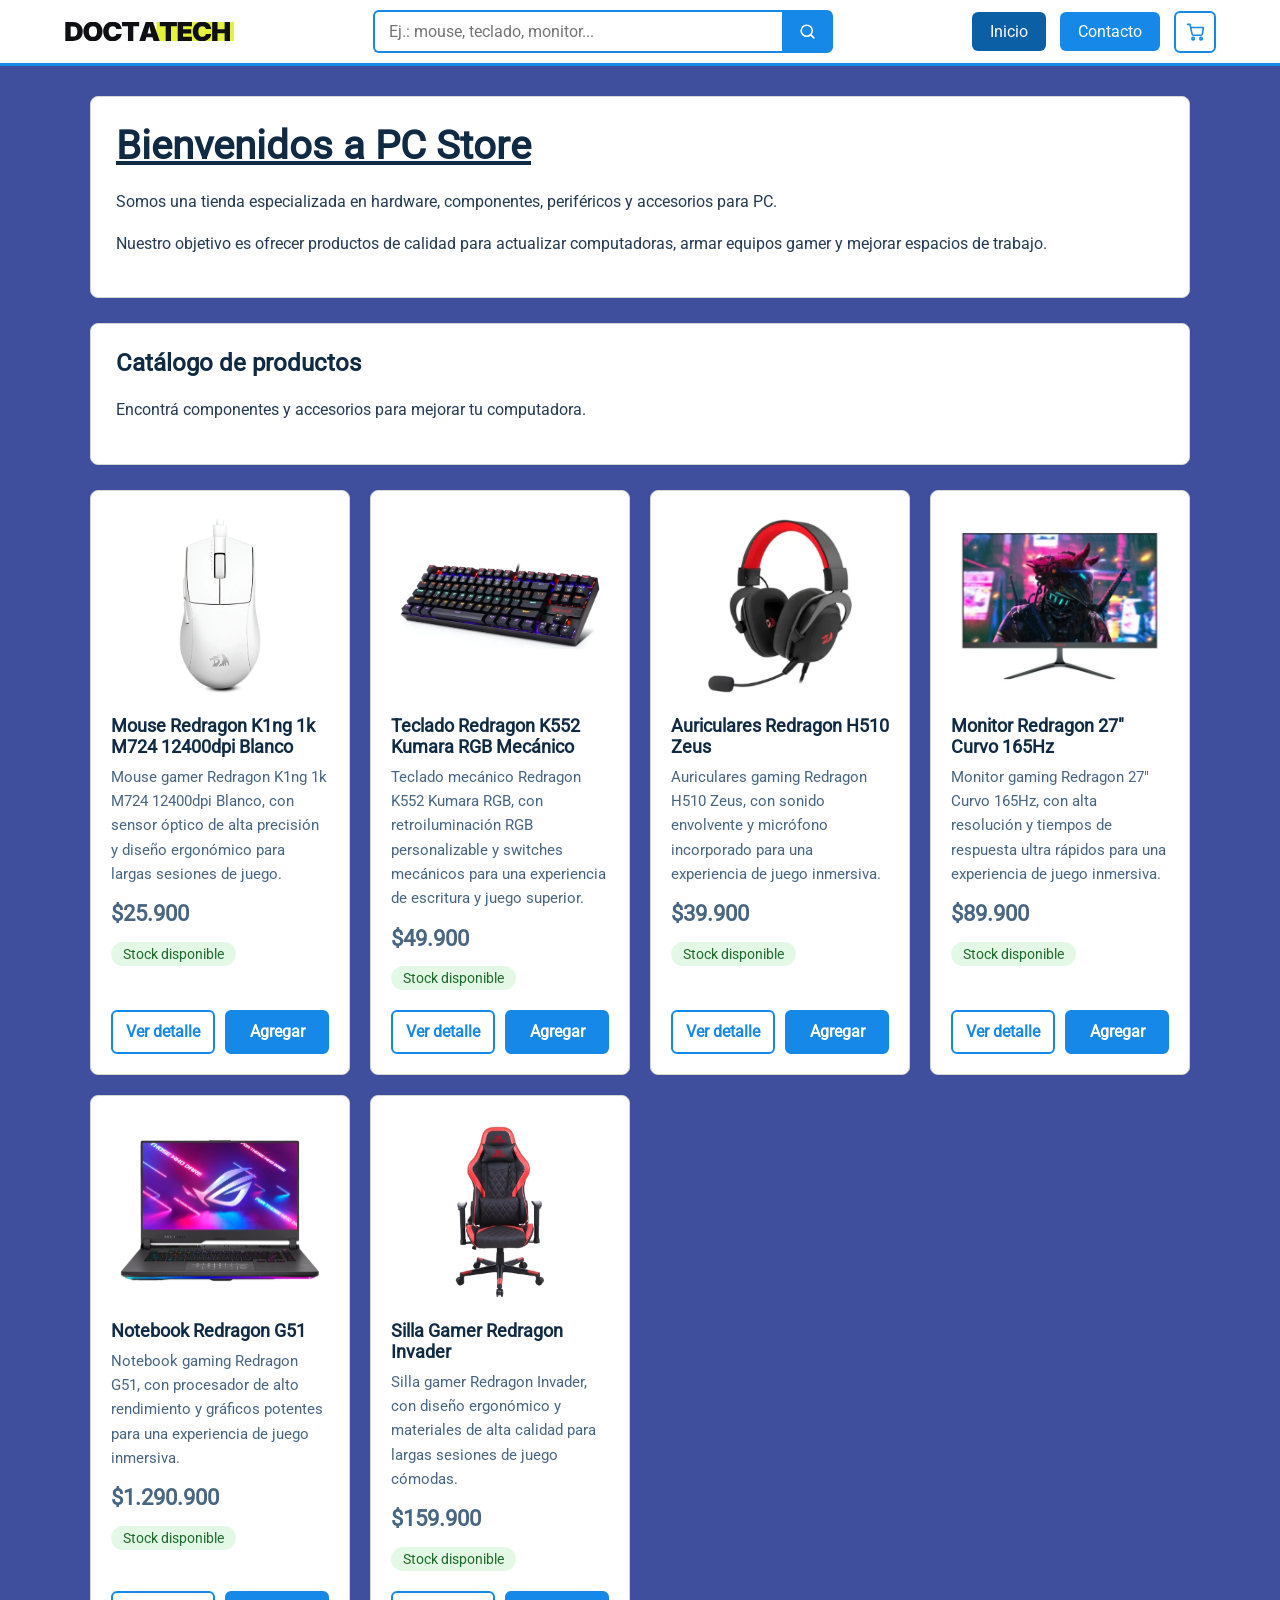
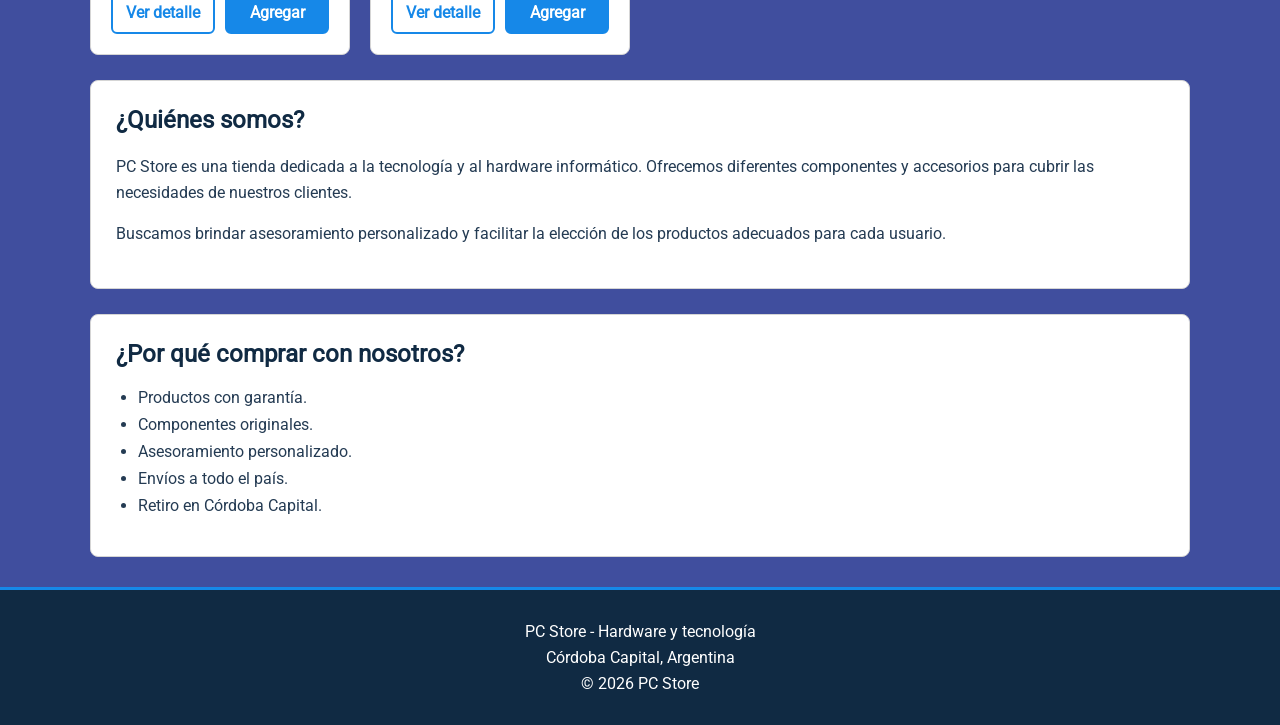
<file: src/index.html>
<!doctype html>
<html lang="es">
  <head>
    <meta charset="UTF-8" />
    <meta name="viewport" content="width=device-width, initial-scale=1.0" />
    <meta
      name="description"
      content="Tienda de hardware, componentes y accesorios para PC"
    />
    <title>DoctaTech - Inicio</title>
    <link
      rel="icon"
      href="./resources/imagenes/brand/favicon/favicon.svg"
      type="image/svg+xml"
    />
    <link
      rel="icon"
      href="./resources/imagenes/brand/favicon/favicon.ico"
      sizes="any"
    />
    <link
      rel="apple-touch-icon"
      href="./resources/imagenes/brand/favicon/apple-touch-icon.png"
    />
    <link rel="stylesheet" href="./resources/css/estilos.css" />
    <script type="module" src="./resources/js/index.js"></script>
  </head>

  <body>
    <header class="encabezado-principal">
      <a href="index.html">
        <img
          class="logo"
          src="./resources/imagenes/brand/logo/doctatech-logo-fondo-claro.svg"
          alt="Logo de DoctaTech"
        />
      </a>

      <form class="buscador" role="search" aria-label="Buscar productos">
        <input
          type="search"
          id="buscar-producto"
          name="buscar"
          placeholder="Ej.: mouse, teclado, monitor..."
          autocomplete="off"
          aria-label="Buscar producto"
        />
        <button class="buscador-boton" type="submit" aria-label="Buscar">
          <svg
            viewBox="0 0 24 24"
            width="19"
            height="19"
            fill="none"
            stroke="currentColor"
            stroke-width="2"
            stroke-linecap="round"
            aria-hidden="true"
          >
            <circle cx="11" cy="11" r="7" />
            <path d="m20 20-3.8-3.8" />
          </svg>
        </button>
      </form>

      <input type="checkbox" id="menu-toggle" class="menu-toggle" />
      <label for="menu-toggle" class="menu-boton" aria-label="Abrir menú">
        <span></span>
        <span></span>
        <span></span>
      </label>

      <nav class="navegacion-principal" aria-label="Navegación principal">
        <a href="index.html" aria-current="page">Inicio</a>
        <a href="contacto.html">Contacto</a>
        <button
          class="boton-carrito"
          type="button"
          data-abrir-carrito
          aria-controls="panel-carrito"
          aria-expanded="false"
          aria-label="Abrir carrito"
        >
          <svg
            class="icono-carrito"
            viewBox="0 0 24 24"
            fill="none"
            stroke="currentColor"
            stroke-width="2"
            stroke-linecap="round"
            stroke-linejoin="round"
            aria-hidden="true"
          >
            <circle cx="9" cy="21" r="1.6" />
            <circle cx="19" cy="21" r="1.6" />
            <path
              d="M2 3h3l2.7 12.3a1.8 1.8 0 0 0 1.8 1.4h9.3a1.8 1.8 0 0 0 1.8-1.4L22 7H6"
            />
          </svg>
          <span class="contador-carrito" id="contador-carrito" hidden>0</span>
        </button>
      </nav>
    </header>

    <main class="contenido-principal">
      <section class="seccion">
        <h1>Bienvenidos a PC Store</h1>
        <p>
          Somos una tienda especializada en hardware, componentes, periféricos y
          accesorios para PC.
        </p>
        <p>
          Nuestro objetivo es ofrecer productos de calidad para actualizar
          computadoras, armar equipos gamer y mejorar espacios de trabajo.
        </p>
      </section>

      <section class="seccion" id="catalogo" aria-labelledby="titulo-catalogo">
        <h2 id="titulo-catalogo">Catálogo de productos</h2>
        <p>Encontrá componentes y accesorios para mejorar tu computadora.</p>
      </section>

      <section
        class="productos"
        id="contenedor-productos"
        aria-label="Lista de productos"
      ></section>

      <section class="seccion">
        <h2>¿Quiénes somos?</h2>
        <p>
          PC Store es una tienda dedicada a la tecnología y al hardware
          informático. Ofrecemos diferentes componentes y accesorios para cubrir
          las necesidades de nuestros clientes.
        </p>
        <p>
          Buscamos brindar asesoramiento personalizado y facilitar la elección
          de los productos adecuados para cada usuario.
        </p>
      </section>

      <section class="seccion">
        <h2>¿Por qué comprar con nosotros?</h2>
        <ul>
          <li>Productos con garantía.</li>
          <li>Componentes originales.</li>
          <li>Asesoramiento personalizado.</li>
          <li>Envíos a todo el país.</li>
          <li>Retiro en Córdoba Capital.</li>
        </ul>
      </section>
    </main>

    <footer class="pie-principal">
      <p>PC Store - Hardware y tecnología</p>
      <address>Córdoba Capital, Argentina</address>
      <p>© 2026 PC Store</p>
    </footer>

    <div class="fondo-carrito" id="fondo-carrito"></div>

    <aside
      class="panel-carrito"
      id="panel-carrito"
      role="dialog"
      aria-label="Carrito de compras"
    >
      <div class="panel-carrito-cabecera">
        <h2>Tu carrito</h2>
        <button
          class="panel-carrito-cerrar"
          type="button"
          data-cerrar-carrito
          aria-label="Cerrar carrito"
        >
          &#10005;
        </button>
      </div>

      <p class="carrito-vacio" hidden>Tu carrito está vacío.</p>

      <div class="contenedor-tabla-carrito">
        <table class="tabla-carrito">
          <thead>
            <tr>
              <th scope="col">Producto</th>
              <th scope="col">Cant.</th>
              <th scope="col">Precio</th>
              <th scope="col">Subtotal</th>
            </tr>
          </thead>
          <tbody id="tabla-carrito-cuerpo"></tbody>
          <tfoot>
            <tr>
              <th colspan="3" scope="row">Total</th>
              <td><strong id="total-carrito">$0</strong></td>
            </tr>
          </tfoot>
        </table>
      </div>

      <div class="resumen-carrito">
        <p class="texto-total">Total de la compra</p>
        <p class="importe-total">$0</p>
      </div>

      <div class="acciones-carrito">
        <a
          class="boton boton-secundario"
          href="index.html#catalogo"
          data-cerrar-carrito
          >Seguir comprando</a
        >
        <button class="boton accion-finalizar" type="button">
          Finalizar compra
        </button>
      </div>
    </aside>
  </body>
</html>
</file>
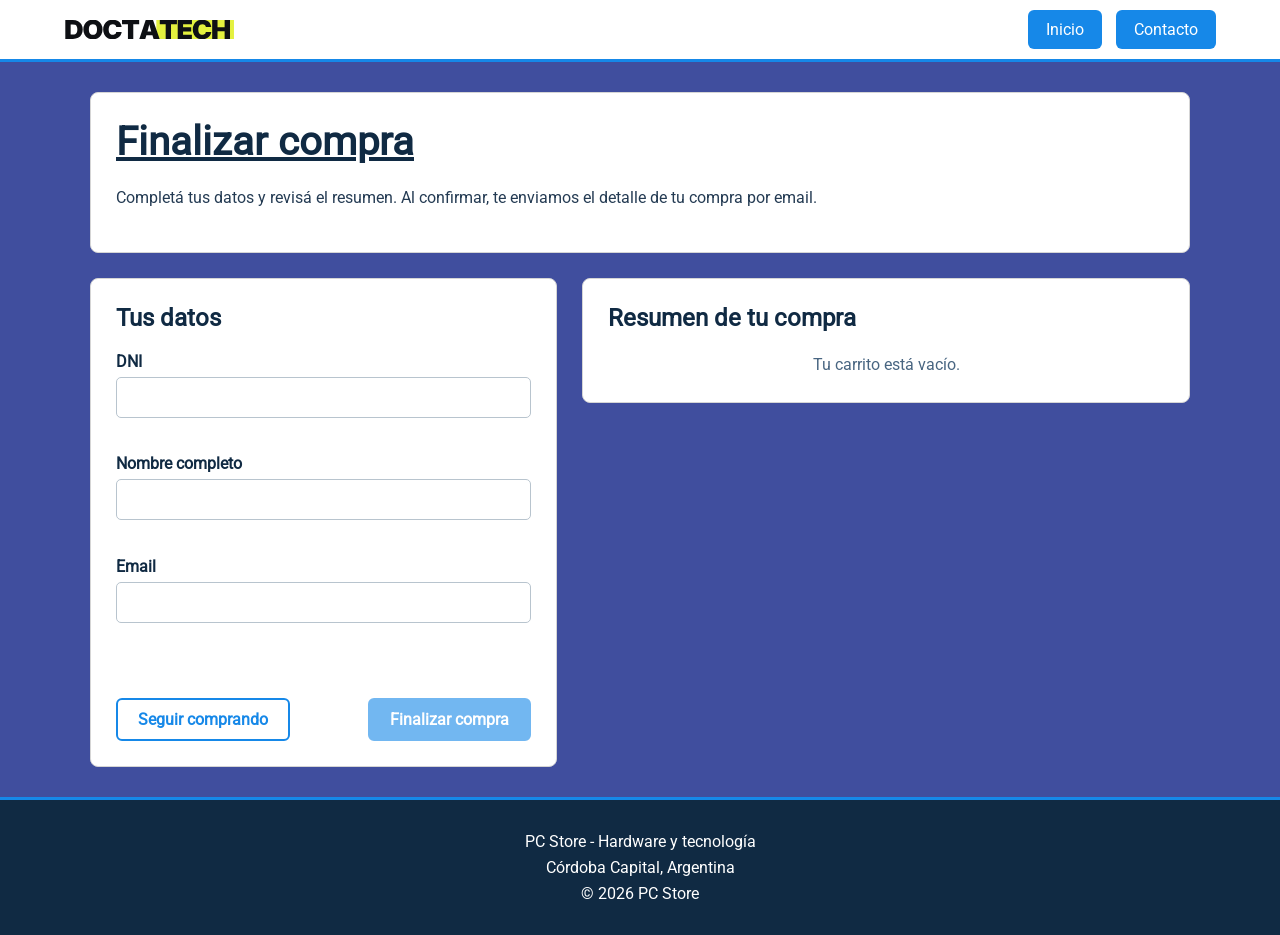
<file: src/checkout.html>
<!doctype html>
<html lang="es">
  <head>
    <meta charset="UTF-8" />
    <meta name="viewport" content="width=device-width, initial-scale=1.0" />
    <meta name="description" content="Finalizá tu compra en DoctaTech" />
    <title>DoctaTech - Finalizar compra</title>
    <link
      rel="icon"
      href="./resources/imagenes/brand/favicon/favicon.svg"
      type="image/svg+xml"
    />
    <link
      rel="icon"
      href="./resources/imagenes/brand/favicon/favicon.ico"
      sizes="any"
    />
    <link
      rel="apple-touch-icon"
      href="./resources/imagenes/brand/favicon/apple-touch-icon.png"
    />
    <link rel="stylesheet" href="./resources/css/estilos.css" />
    <script type="module" src="./resources/js/checkout.js"></script>
  </head>

  <body>
    <header class="encabezado-principal">
      <a href="index.html">
        <img
          class="logo"
          src="./resources/imagenes/brand/logo/doctatech-logo-fondo-claro.svg"
          alt="Logo de DoctaTech"
        />
      </a>

      <input type="checkbox" id="menu-toggle" class="menu-toggle" />
      <label for="menu-toggle" class="menu-boton" aria-label="Abrir menú">
        <span></span>
        <span></span>
        <span></span>
      </label>

      <nav class="navegacion-principal" aria-label="Navegación principal">
        <a href="index.html">Inicio</a>
        <a href="contacto.html">Contacto</a>
      </nav>
    </header>

    <main class="contenido-principal">
      <section class="seccion" aria-labelledby="titulo-checkout">
        <h1 id="titulo-checkout">Finalizar compra</h1>
        <p>
          Completá tus datos y revisá el resumen. Al confirmar, te enviamos el
          detalle de tu compra por email.
        </p>
      </section>

      <div class="checkout">
        <section class="seccion" id="seccion-datos" aria-labelledby="titulo-datos">
          <h2 id="titulo-datos">Tus datos</h2>

          <form id="formulario-checkout" novalidate>
            <div class="campo">
              <label for="dni">DNI</label>
              <input
                type="text"
                id="dni"
                name="dni"
                inputmode="numeric"
                autocomplete="off"
                required
                aria-describedby="error-dni"
              />
              <span class="error-campo" id="error-dni" role="alert"></span>
            </div>

            <div class="campo">
              <label for="nombre">Nombre completo</label>
              <input
                type="text"
                id="nombre"
                name="nombre"
                autocomplete="name"
                required
                aria-describedby="error-nombre"
              />
              <span class="error-campo" id="error-nombre" role="alert"></span>
            </div>

            <div class="campo">
              <label for="email">Email</label>
              <input
                type="email"
                id="email"
                name="email"
                autocomplete="email"
                required
                aria-describedby="error-email"
              />
              <span class="error-campo" id="error-email" role="alert"></span>
            </div>

            <p class="estado-checkout" id="estado-checkout" role="status" aria-live="polite"></p>

            <div class="acciones-checkout">
              <a class="boton boton-secundario" href="index.html#catalogo">Seguir comprando</a>
              <button class="boton" type="submit" id="boton-confirmar">
                Finalizar compra
              </button>
            </div>
          </form>
        </section>

        <section class="seccion" id="seccion-resumen" aria-labelledby="titulo-resumen">
          <h2 id="titulo-resumen">Resumen de tu compra</h2>

          <p class="carrito-vacio" id="checkout-vacio" hidden>Tu carrito está vacío.</p>

          <div class="contenedor-tabla-carrito" id="checkout-tabla">
            <table class="tabla-carrito">
              <thead>
                <tr>
                  <th scope="col">Producto</th>
                  <th scope="col">Cant.</th>
                  <th scope="col">Precio</th>
                  <th scope="col">Subtotal</th>
                </tr>
              </thead>
              <tbody id="checkout-cuerpo"></tbody>
              <tfoot>
                <tr>
                  <th colspan="3" scope="row">Total</th>
                  <td><strong id="checkout-total">$0</strong></td>
                </tr>
              </tfoot>
            </table>
          </div>
        </section>
      </div>

      <section
        class="seccion"
        id="confirmacion"
        tabindex="-1"
        aria-labelledby="titulo-confirmacion"
        hidden
      >
        <h2 id="titulo-confirmacion">¡Gracias por tu compra!</h2>
        <p>
          Registramos tu pedido <strong id="confirmacion-numero"></strong>. Te
          enviamos el resumen a <strong id="confirmacion-email"></strong>.
        </p>
        <a class="boton" href="index.html">Volver al inicio</a>
      </section>
    </main>

    <footer class="pie-principal">
      <p>PC Store - Hardware y tecnología</p>
      <address>Córdoba Capital, Argentina</address>
      <p>© 2026 PC Store</p>
    </footer>
  </body>
</html>
</file>
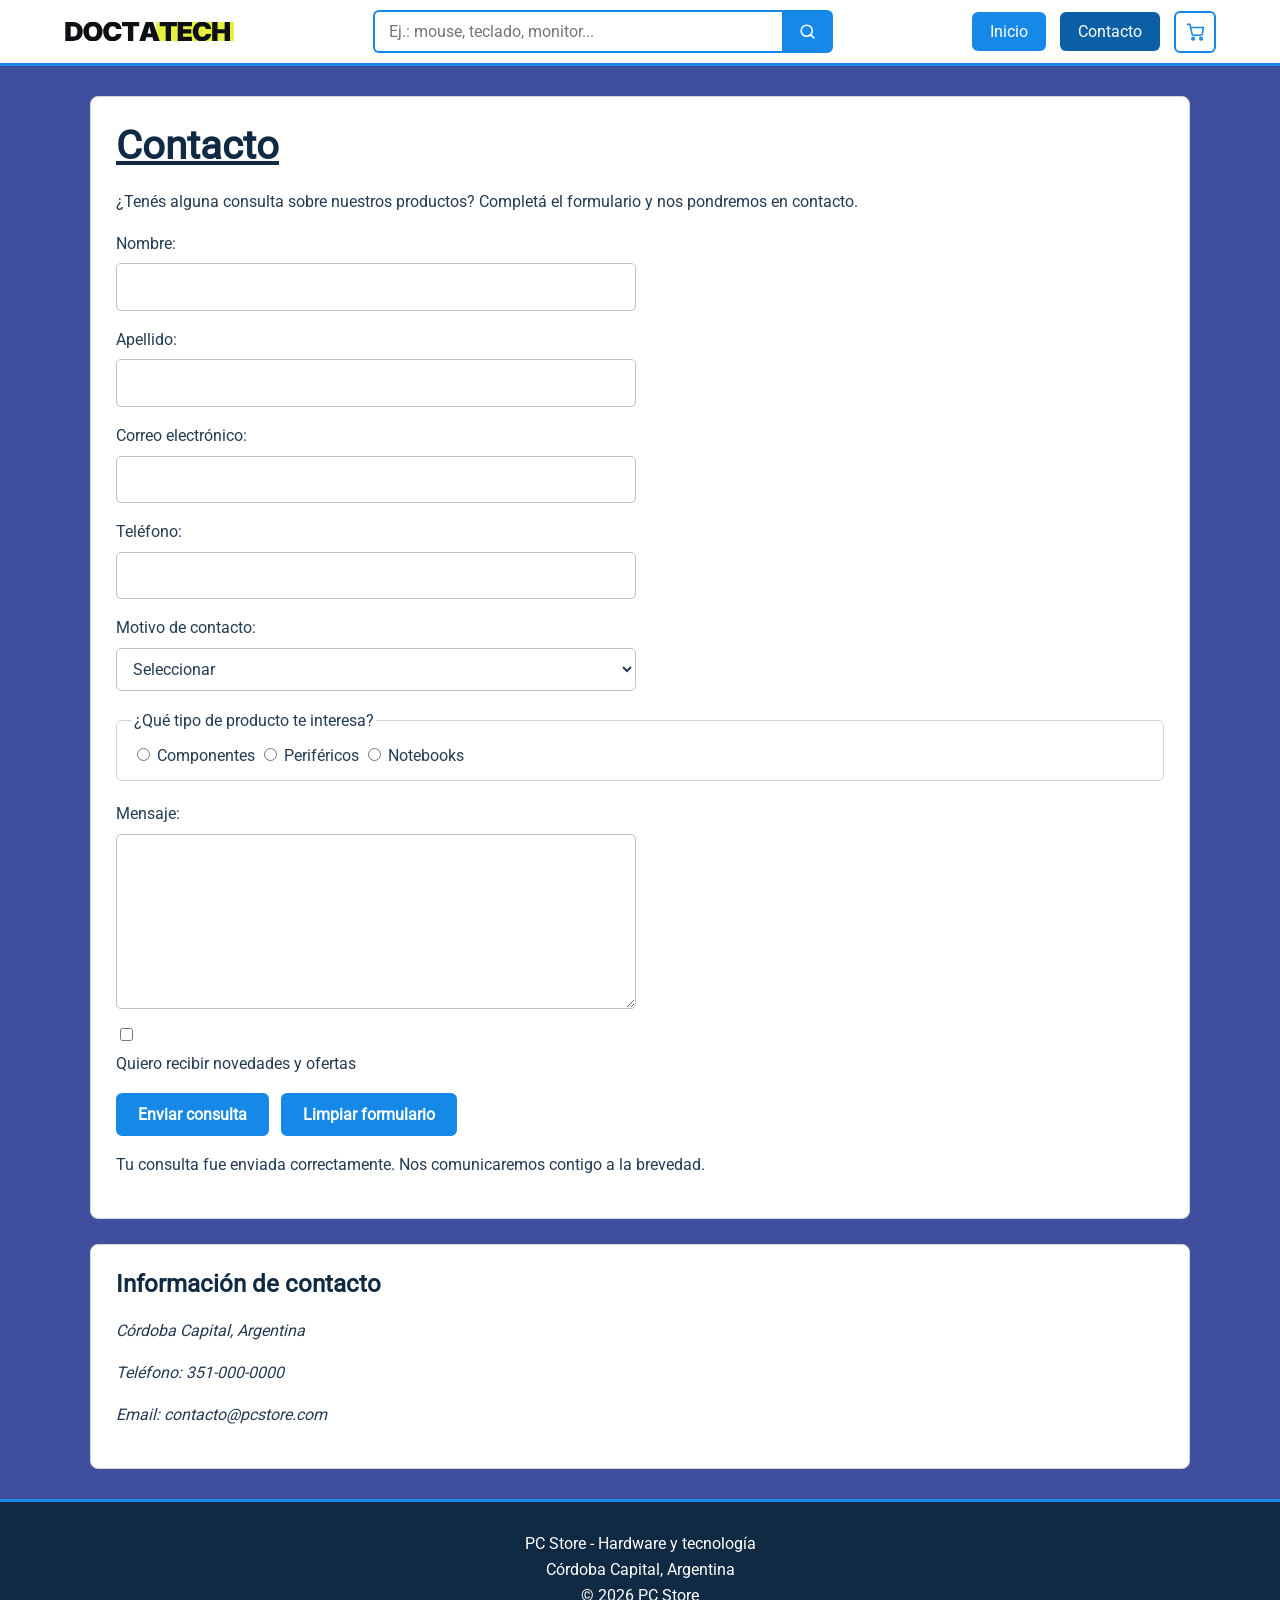
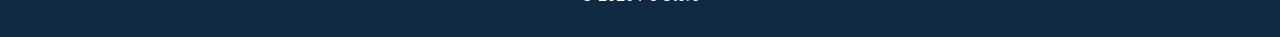
<file: src/contacto.html>
<!doctype html>
<html lang="es">
  <head>
    <meta charset="UTF-8" />
    <meta name="viewport" content="width=device-width, initial-scale=1.0" />
    <title>DoctaTech - Contacto</title>
    <link
      rel="icon"
      href="./resources/imagenes/brand/favicon/favicon.svg"
      type="image/svg+xml"
    />
    <link
      rel="icon"
      href="./resources/imagenes/brand/favicon/favicon.ico"
      sizes="any"
    />
    <link
      rel="apple-touch-icon"
      href="./resources/imagenes/brand/favicon/apple-touch-icon.png"
    />
    <link rel="stylesheet" href="./resources/css/estilos.css" />
    <script type="module" src="./resources/js/index.js"></script>
  </head>
  <body>
    <header class="encabezado-principal">
      <a href="index.html">
        <img
          class="logo"
          src="./resources/imagenes/brand/logo/doctatech-logo-fondo-claro.svg"
          alt="Logo de DoctaTech"
        />
      </a>

      <form class="buscador" role="search" aria-label="Buscar productos">
        <input
          type="search"
          id="buscar-producto"
          name="buscar"
          placeholder="Ej.: mouse, teclado, monitor..."
          autocomplete="off"
          aria-label="Buscar producto"
        />
        <button class="buscador-boton" type="submit" aria-label="Buscar">
          <svg
            viewBox="0 0 24 24"
            width="19"
            height="19"
            fill="none"
            stroke="currentColor"
            stroke-width="2"
            stroke-linecap="round"
            aria-hidden="true"
          >
            <circle cx="11" cy="11" r="7" />
            <path d="m20 20-3.8-3.8" />
          </svg>
        </button>
      </form>

      <input type="checkbox" id="menu-toggle" class="menu-toggle" />
      <label for="menu-toggle" class="menu-boton" aria-label="Abrir menú">
        <span></span>
        <span></span>
        <span></span>
      </label>

      <nav class="navegacion-principal" aria-label="Navegación principal">
        <a href="index.html">Inicio</a>
        <a href="contacto.html" aria-current="page">Contacto</a>
        <button
          class="boton-carrito"
          type="button"
          data-abrir-carrito
          aria-controls="panel-carrito"
          aria-expanded="false"
          aria-label="Abrir carrito"
        >
          <svg
            class="icono-carrito"
            viewBox="0 0 24 24"
            fill="none"
            stroke="currentColor"
            stroke-width="2"
            stroke-linecap="round"
            stroke-linejoin="round"
            aria-hidden="true"
          >
            <circle cx="9" cy="21" r="1.6" />
            <circle cx="19" cy="21" r="1.6" />
            <path
              d="M2 3h3l2.7 12.3a1.8 1.8 0 0 0 1.8 1.4h9.3a1.8 1.8 0 0 0 1.8-1.4L22 7H6"
            />
          </svg>
          <span class="contador-carrito" id="contador-carrito" hidden>0</span>
        </button>
      </nav>
    </header>

    <main class="contenido-principal">
      <section class="seccion seccion-contacto">
        <h1>Contacto</h1>
        <p>
          ¿Tenés alguna consulta sobre nuestros productos? Completá el
          formulario y nos pondremos en contacto.
        </p>

        <form id="formulario-contacto" action="#" method="post">
          <p>
            <label for="nombre">Nombre:</label>
            <input type="text" id="nombre" name="nombre" required />
          </p>

          <p>
            <label for="apellido">Apellido:</label>
            <input type="text" id="apellido" name="apellido" required />
          </p>

          <p>
            <label for="email">Correo electrónico:</label>
            <input type="email" id="email" name="email" required />
          </p>

          <p>
            <label for="telefono">Teléfono:</label>
            <input type="tel" id="telefono" name="telefono" />
          </p>

          <p>
            <label for="motivo">Motivo de contacto:</label>
            <select id="motivo" name="motivo">
              <option value="">Seleccionar</option>
              <option value="producto">Consulta sobre un producto</option>
              <option value="compra">Consulta sobre una compra</option>
              <option value="garantia">Garantía</option>
              <option value="otro">Otro</option>
            </select>
          </p>

          <fieldset>
            <legend>¿Qué tipo de producto te interesa?</legend>

            <input
              type="radio"
              id="componentes"
              name="tipoProducto"
              value="componentes"
            />
            <label for="componentes">Componentes</label>

            <input
              type="radio"
              id="perifericos"
              name="tipoProducto"
              value="perifericos"
            />
            <label for="perifericos">Periféricos</label>

            <input
              type="radio"
              id="notebooks"
              name="tipoProducto"
              value="notebooks"
            />
            <label for="notebooks">Notebooks</label>
          </fieldset>

          <p>
            <label for="mensaje">Mensaje:</label>
            <textarea id="mensaje" name="mensaje" rows="6" required></textarea>
          </p>

          <p>
            <input type="checkbox" id="novedades" name="novedades" />
            <label for="novedades">Quiero recibir novedades y ofertas</label>
          </p>

          <button type="submit">Enviar consulta</button>
          <button type="reset">Limpiar formulario</button>
          <p id="mensaje-confirmacion" hidden role="status">
            Tu consulta fue enviada correctamente. Nos comunicaremos contigo a
            la brevedad.
          </p>
        </form>
      </section>

      <section class="seccion">
        <h2>Información de contacto</h2>
        <address>
          <p>Córdoba Capital, Argentina</p>
          <p>Teléfono: 351-000-0000</p>
          <p>Email: contacto@pcstore.com</p>
        </address>
      </section>
    </main>

    <footer class="pie-principal">
      <p>PC Store - Hardware y tecnología</p>
      <address>Córdoba Capital, Argentina</address>
      <p>© 2026 PC Store</p>
    </footer>

    <div class="fondo-carrito" id="fondo-carrito"></div>

    <aside
      class="panel-carrito"
      id="panel-carrito"
      role="dialog"
      aria-label="Carrito de compras"
    >
      <div class="panel-carrito-cabecera">
        <h2>Tu carrito</h2>
        <button
          class="panel-carrito-cerrar"
          type="button"
          data-cerrar-carrito
          aria-label="Cerrar carrito"
        >
          &#10005;
        </button>
      </div>

      <p class="carrito-vacio" hidden>Tu carrito está vacío.</p>

      <div class="contenedor-tabla-carrito">
        <table class="tabla-carrito">
          <thead>
            <tr>
              <th scope="col">Producto</th>
              <th scope="col">Cant.</th>
              <th scope="col">Precio</th>
              <th scope="col">Subtotal</th>
            </tr>
          </thead>
          <tbody id="tabla-carrito-cuerpo"></tbody>
          <tfoot>
            <tr>
              <th colspan="3" scope="row">Total</th>
              <td><strong id="total-carrito">$0</strong></td>
            </tr>
          </tfoot>
        </table>
      </div>

      <div class="resumen-carrito">
        <p class="texto-total">Total de la compra</p>
        <p class="importe-total">$0</p>
      </div>

      <div class="acciones-carrito">
        <a
          class="boton boton-secundario"
          href="index.html#catalogo"
          data-cerrar-carrito
          >Seguir comprando</a
        >
        <button class="boton accion-finalizar" type="button">
          Finalizar compra
        </button>
      </div>
    </aside>
  </body>
</html>
</file>
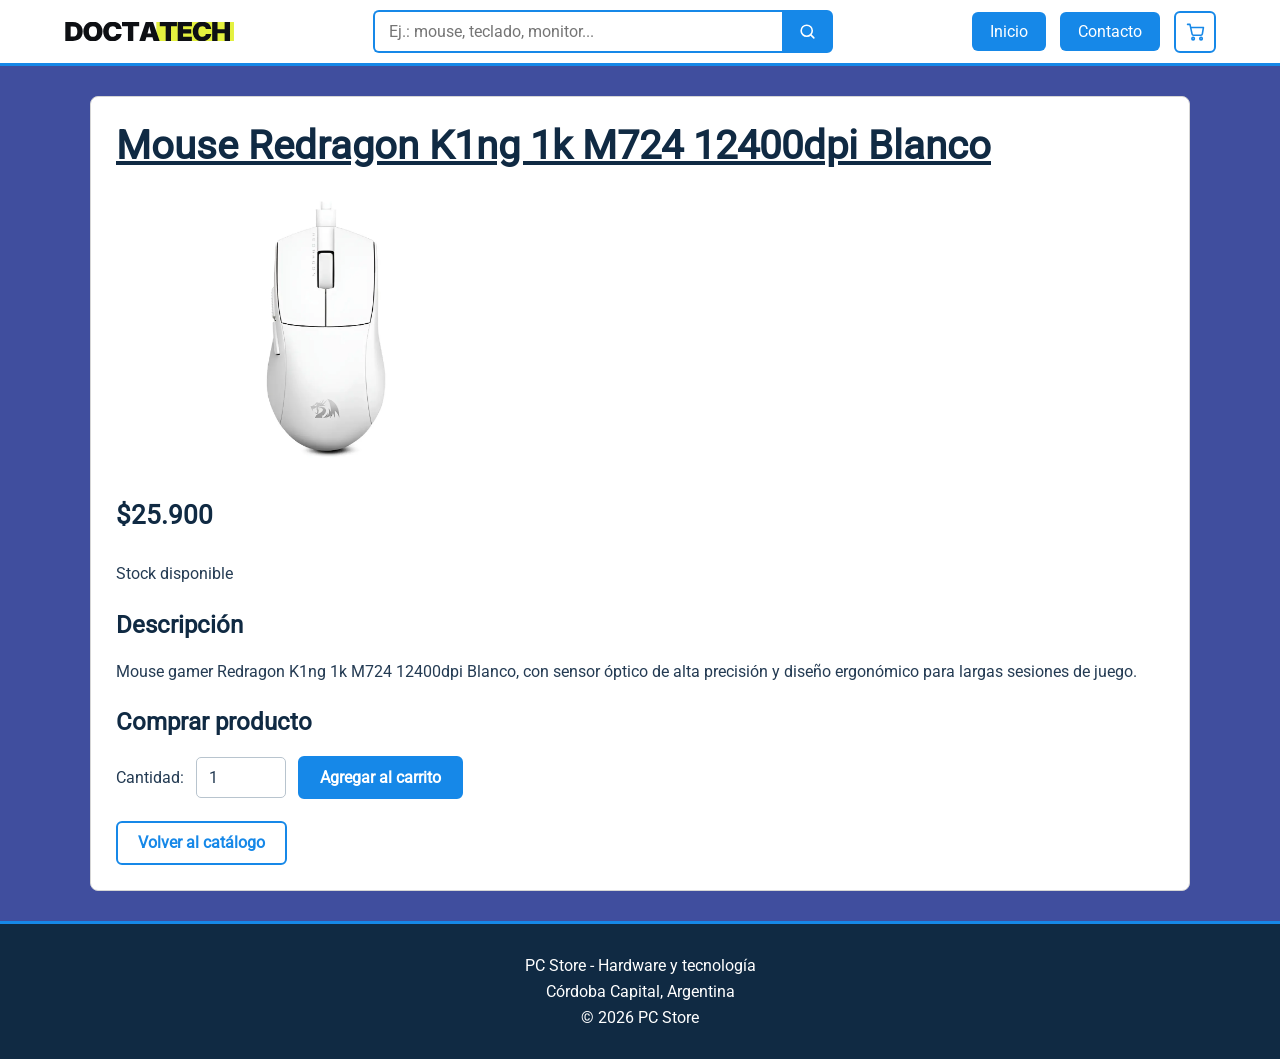
<file: src/producto.html>
<!doctype html>
<html lang="es">
  <head>
    <meta charset="UTF-8" />

    <meta name="viewport" content="width=device-width, initial-scale=1.0" />

    <title>DoctaTech - Detalle de producto</title>

    <link rel="icon" href="./resources/imagenes/brand/favicon/favicon.svg" type="image/svg+xml" />
    <link rel="icon" href="./resources/imagenes/brand/favicon/favicon.ico" sizes="any" />
    <link rel="apple-touch-icon" href="./resources/imagenes/brand/favicon/apple-touch-icon.png" />
    <link rel="stylesheet" href="./resources/css/estilos.css" />
    <script type="module" src="./resources/js/index.js"></script>
  </head>

  <body>

    <header class="encabezado-principal">
      <a href="index.html">
        <img class="logo" src="./resources/imagenes/brand/logo/doctatech-logo-fondo-claro.svg" alt="Logo de DoctaTech" />
      </a>

      <form class="buscador" role="search" aria-label="Buscar productos">
        <input type="search" id="buscar-producto" name="buscar" placeholder="Ej.: mouse, teclado, monitor..." autocomplete="off" aria-label="Buscar producto" />
        <button class="buscador-boton" type="submit" aria-label="Buscar">
          <svg viewBox="0 0 24 24" width="19" height="19" fill="none" stroke="currentColor" stroke-width="2" stroke-linecap="round" aria-hidden="true">
            <circle cx="11" cy="11" r="7" />
            <path d="m20 20-3.8-3.8" />
          </svg>
        </button>
      </form>

      <input type="checkbox" id="menu-toggle" class="menu-toggle" />
      <label for="menu-toggle" class="menu-boton" aria-label="Abrir menú">
        <span></span>
        <span></span>
        <span></span>
      </label>

      <nav class="navegacion-principal" aria-label="Navegación principal">
        <a href="index.html">Inicio</a>
        <a href="contacto.html">Contacto</a>
        <button class="boton-carrito" type="button" data-abrir-carrito aria-controls="panel-carrito" aria-expanded="false" aria-label="Abrir carrito">
          <svg class="icono-carrito" viewBox="0 0 24 24" fill="none" stroke="currentColor" stroke-width="2" stroke-linecap="round" stroke-linejoin="round" aria-hidden="true">
            <circle cx="9" cy="21" r="1.6" />
            <circle cx="19" cy="21" r="1.6" />
            <path d="M2 3h3l2.7 12.3a1.8 1.8 0 0 0 1.8 1.4h9.3a1.8 1.8 0 0 0 1.8-1.4L22 7H6" />
          </svg>
          <span class="contador-carrito" id="contador-carrito" hidden>0</span>
        </button>
      </nav>
    </header>

    <main class="contenido-principal">
      <article class="detalle-producto">
        <h1 id="nombre-producto">Producto</h1>

        <img
          id="imagen-producto"
          src=""
          alt=""
        />

        <p class="precio" id="precio-producto"></p>

        <p>Stock disponible</p>

        <section>
          <h2>Descripción</h2>

          <p id="descripcion-producto"></p>
        </section>

        <section>
          <h2>Comprar producto</h2>

          <form action="#" method="get">
            <label for="cantidad"> Cantidad: </label>

            <input
              type="number"
              id="cantidad"
              name="cantidad"
              min="1"
              max="10"
              value="1"
            />

            <button class="boton" type="submit">Agregar al carrito</button>
          </form>
        </section>

        <div class="acciones-producto">
          <a class="boton boton-secundario" href="index.html#catalogo"> Volver al catálogo </a>
        </div>
      </article>
    </main>

    <footer class="pie-principal">
      <p>PC Store - Hardware y tecnología</p>

      <address>Córdoba Capital, Argentina</address>

      <p>© 2026 PC Store</p>
    </footer>

    <div class="fondo-carrito" id="fondo-carrito"></div>

    <aside class="panel-carrito" id="panel-carrito" role="dialog" aria-label="Carrito de compras">
      <div class="panel-carrito-cabecera">
        <h2>Tu carrito</h2>
        <button class="panel-carrito-cerrar" type="button" data-cerrar-carrito aria-label="Cerrar carrito">&#10005;</button>
      </div>

      <p class="carrito-vacio" hidden>Tu carrito está vacío.</p>

      <div class="contenedor-tabla-carrito">
        <table class="tabla-carrito">
          <thead>
            <tr>
              <th scope="col">Producto</th>
              <th scope="col">Cant.</th>
              <th scope="col">Precio</th>
              <th scope="col">Subtotal</th>
            </tr>
          </thead>
          <tbody id="tabla-carrito-cuerpo"></tbody>
          <tfoot>
            <tr>
              <th colspan="3" scope="row">Total</th>
              <td><strong id="total-carrito">$0</strong></td>
            </tr>
          </tfoot>
        </table>
      </div>

      <div class="resumen-carrito">
        <p class="texto-total">Total de la compra</p>
        <p class="importe-total">$0</p>
      </div>

      <div class="acciones-carrito">
        <a class="boton boton-secundario" href="index.html#catalogo" data-cerrar-carrito>Seguir comprando</a>
        <button class="boton accion-finalizar" type="button">Finalizar compra</button>
      </div>
    </aside>
  </body>
</html>
</file>
<file: src/resources/css/estilos.css>
@font-face {
  font-family: "Roboto";
  src: url("../fuentes/Roboto-Regular.ttf") format("truetype");
  font-weight: 400;
  font-display: swap;
}

:root {
  --azul: #1688e8;
  --azul-oscuro: #0b5fa5;
  --azul-claro: #e6f4fd;
  --fondo: #404e9e;
  --texto: #243b53;
  --texto-suave: #486581;
  --titulo: #102a43;
  --superficie: #edf4fa;
  --borde: #d5d5d5;
  --borde-tabla: #d8e0e8;
  --peligro: #e5484d;
  --radio: 8px;
  --espacio: 25px;
  --transicion: 0.2s ease;
}

* { box-sizing: border-box; }
[hidden] { display: none }

html {
  font-size: 16px;
  font-family: "Roboto", Arial, sans-serif;
  scroll-behavior: smooth;
  scroll-padding-top: 90px;
}

body {
  display: flex;
  flex-direction: column;
  min-height: 100vh;
  margin: 0;
  background-color: var(--fondo);
  color: var(--texto);
}

body.carrito-abierto { overflow: hidden; }

.encabezado-principal {
  position: sticky;
  top: 0;
  z-index: 20;
  display: flex;
  align-items: center;
  justify-content: space-between;
  flex-wrap: wrap;
  gap: 24px;
  padding: 10px 5%;
  background-color: #fff;
  border-bottom: 3px solid var(--azul);
}

.logo { display: block; width: 170px; height: auto; }

.buscador { display: flex; flex: 1; max-width: 460px; min-width: 180px; }

.buscador input {
  width: 100%;
  min-width: 0;
  padding: 10px 14px;
  border: 2px solid var(--azul);
  border-right: 0;
  border-radius: 6px 0 0 6px;
  background-color: #fff;
  color: var(--texto);
  font: inherit;
}

.buscador input:focus { outline: 2px solid var(--azul-oscuro); outline-offset: 1px; }

.buscador-boton {
  display: inline-flex;
  align-items: center;
  justify-content: center;
  padding: 0 14px;
  border: 2px solid var(--azul);
  border-radius: 0 6px 6px 0;
  background-color: var(--azul);
  color: #fff;
  cursor: pointer;
  transition: background-color var(--transicion), border-color var(--transicion);
}

.buscador-boton:hover { background-color: var(--azul-oscuro); border-color: var(--azul-oscuro); }

.navegacion-principal { display: flex; align-items: center; gap: 14px; }

.navegacion-principal a {
  display: inline-flex;
  align-items: center;
  justify-content: center;
  gap: 8px;
  padding: 10px 18px;
  border-radius: 6px;
  background-color: var(--azul);
  color: #fff;
  font: inherit;
  text-decoration: none;
  transition: background-color var(--transicion);
}

.navegacion-principal a:hover,
.navegacion-principal a[aria-current="page"] { background-color: var(--azul-oscuro); }

/* Botón de carrito */
.boton-carrito {
  position: relative;
  display: inline-flex;
  align-items: center;
  justify-content: center;
  width: 42px;
  height: 42px;
  padding: 0;
  border: 2px solid var(--azul);
  border-radius: 6px;
  background-color: #fff;
  color: var(--azul);
  cursor: pointer;
  transition: background-color var(--transicion), color var(--transicion), border-color var(--transicion);
}

.boton-carrito:hover { background-color: var(--azul-claro); color: var(--azul-oscuro); border-color: var(--azul-oscuro); }

.contador-carrito {
  position: absolute;
  top: -8px;
  right: -8px;
  z-index: 1;
  display: inline-flex;
  align-items: center;
  justify-content: center;
  min-width: 20px;
  padding: 0 6px;
  border-radius: 999px;
  background-color: var(--peligro);
  color: #fff;
  font-size: 0.75rem;
  font-weight: 700;
  line-height: 1.4;
}

.icono-carrito { width: 19px; height: 19px; }

.menu-toggle {
  position: absolute;
  width: 1px;
  height: 1px;
  overflow: hidden;
  clip-path: inset(50%);
}

.menu-boton { display: none; flex-direction: column; gap: 5px; padding: 8px; cursor: pointer; }

.menu-boton span {
  display: block;
  width: 26px;
  height: 3px;
  border-radius: 2px;
  background-color: var(--azul);
}

.menu-toggle:focus-visible + .menu-boton { outline: 2px solid var(--azul); outline-offset: 3px; }

.contenido-principal {
  display: flex;
  flex-direction: column;
  flex: 1;
  gap: var(--espacio);
  width: min(90%, 1100px);
  margin: 30px auto;
}

.seccion,
.detalle-producto,
.producto {
  border: 1px solid var(--borde);
  border-radius: var(--radio);
  background-color: #fff;
}

.seccion,
.detalle-producto { padding: var(--espacio); }

.contenido-principal h1 {
  margin: 0 0 20px;
  font-size: clamp(1.8rem, 4vw, 2.5rem);
  text-decoration: underline;
}

.contenido-principal h2 { margin-top: 0; }

.contenido-principal h1,
.contenido-principal h2,
.contenido-principal h3 { color: var(--titulo); }

.contenido-principal p { line-height: 1.6; }
.contenido-principal ul { padding-left: 22px; list-style: disc; }
.contenido-principal li { margin-bottom: 8px; }

.pie-principal {
  padding: var(--espacio);
  border-top: 3px solid var(--azul);
  background-color: var(--titulo);
  color: #fff;
  text-align: center;
}

.pie-principal p { margin: 7px 0; }
.pie-principal address { font-style: normal; }

.boton,
.contenido-principal button {
  display: inline-flex;
  align-items: center;
  justify-content: center;
  min-height: 42px;
  padding: 10px 20px;
  border: 2px solid var(--azul);
  border-radius: 6px;
  background-color: var(--azul);
  color: #fff;
  font: inherit;
  font-weight: 600;
  line-height: 1.2;
  text-decoration: none;
  cursor: pointer;
  transition: background-color var(--transicion), color var(--transicion), border-color var(--transicion);
}

.boton:hover,
.contenido-principal button:hover { background-color: var(--azul-oscuro); border-color: var(--azul-oscuro); }

.boton-secundario { background-color: transparent; color: var(--azul); }
.boton-secundario:hover { background-color: var(--azul); color: #fff; }

.contenido-principal input,
.contenido-principal select,
.contenido-principal textarea {
  max-width: 100%;
  padding: 10px 12px;
  border: 1px solid #b8c4ce;
  border-radius: 5px;
  background-color: #fff;
  color: var(--texto);
  font: inherit;
}

.contenido-principal input:focus,
.contenido-principal select:focus,
.contenido-principal textarea:focus { outline: 2px solid var(--azul); outline-offset: 1px; }
.contenido-principal fieldset { margin: 20px 0; padding: 15px; border: 1px solid #ccd6df; border-radius: 6px; }
.seccion-contacto form > p { display: flex; flex-direction: column; align-items: flex-start; gap: 7px; }
.seccion-contacto form input:not([type="checkbox"]):not([type="radio"]),
.seccion-contacto form select,
.seccion-contacto form textarea { width: min(100%, 520px); }
.seccion-contacto textarea { resize: vertical; }
.seccion-contacto form button + button { margin-left: 8px; }

.productos {
  display: grid;
  grid-template-columns: repeat(auto-fit, minmax(230px, 1fr));
  gap: 20px;
}

.producto {
  display: flex;
  flex-direction: column;
  min-width: 0;
  padding: 20px;
  transition: box-shadow var(--transicion), transform var(--transicion);
}

.producto:hover { transform: translateY(-3px); box-shadow: 0 8px 20px rgb(0 0 0 / 18%); }
.producto img { width: 100%; height: 190px; margin-bottom: 14px; object-fit: contain; }
.producto h3 { margin: 0 0 8px; font-size: 1.15rem; }
.producto p { margin: 0 0 10px; color: var(--texto-suave); font-size: 0.95rem; }

.precio { color: var(--titulo); font-weight: 700; }
.producto .precio { font-size: 1.4rem; }
.detalle-producto .precio { font-size: 1.6rem; }

.producto-acciones { display: flex; gap: 10px; margin-top: auto; padding-top: 5px; }
.producto-acciones .boton { flex: 1; padding: 10px 12px; }

.stock {
  align-self: flex-start;
  margin-bottom: 15px;
  padding: 4px 12px;
  border-radius: 20px;
  background-color: #e3f9e5;
  color: #1b6b2a;
  font-size: 0.85rem;
}

.sin-productos { color: #fff; font-weight: 600; }

.detalle-producto > img { display: block; width: min(100%, 420px); height: 280px; object-fit: contain; }
.detalle-producto section { margin-top: 24px; }
.detalle-producto form { display: flex; align-items: center; flex-wrap: wrap; gap: 12px; }
.detalle-producto input[type="number"] { width: 90px; }
.acciones-producto { margin-top: 22px; }

.contenedor-tabla-carrito { width: 100%; overflow-x: auto; border: 1px solid var(--borde-tabla); border-radius: 7px; }
.tabla-carrito { width: 100%; min-width: 560px; border-collapse: collapse; background-color: #fff; }

.tabla-carrito th,
.tabla-carrito td { padding: 14px 16px; border-bottom: 1px solid var(--borde-tabla); text-align: left; }

.tabla-carrito thead th { background-color: var(--titulo); color: #fff; }
.tabla-carrito tbody tr:nth-child(even) { background-color: #f4f7fa; }

.tabla-carrito tfoot th,
.tabla-carrito tfoot td { border-bottom: 0; background-color: var(--superficie); color: var(--titulo); font-weight: 700; }

.resumen-carrito {
  display: flex;
  align-items: center;
  justify-content: space-between;
  gap: 20px;
  max-width: 360px;
  margin: 20px 0 0 auto;
  padding: 16px 20px;
  border-radius: 7px;
  background-color: var(--superficie);
}

.texto-total,
.importe-total { margin: 0; }
.texto-total { font-weight: 600; }
.importe-total { color: var(--titulo); font-size: 1.35rem; font-weight: 700; }

.acciones-carrito { display: flex; justify-content: space-between; flex-wrap: wrap; gap: 12px; margin-top: var(--espacio); }
.carrito-vacio { margin: 0; color: var(--texto-suave); text-align: center; }
.celda-subtotal { display: flex; align-items: center; justify-content: space-between; gap: 8px; }

.boton-eliminar {
  display: inline-flex;
  align-items: center;
  justify-content: center;
  flex-shrink: 0;
  width: 26px;
  height: 26px;
  padding: 0;
  border: 0;
  border-radius: 50%;
  background-color: #fdecec;
  color: #c0392b;
  font-size: 0.85rem;
  line-height: 1;
  cursor: pointer;
  transition: background-color var(--transicion), color var(--transicion);
}

.boton-eliminar:hover { background-color: #c0392b; color: #fff; }

.fondo-carrito {
  position: fixed;
  inset: 0;
  z-index: 40;
  background-color: rgb(15 42 67 / 55%);
  opacity: 0;
  visibility: hidden;
  transition: opacity 0.25s ease, visibility 0.25s ease;
}

.fondo-carrito.abierto { opacity: 1; visibility: visible; }

.panel-carrito {
  position: fixed;
  inset: 0 0 0 auto;
  z-index: 50;
  display: flex;
  flex-direction: column;
  width: min(430px, 100%);
  padding: 20px;
  background-color: #fff;
  box-shadow: -6px 0 24px rgb(0 0 0 / 25%);
  overflow-y: auto;
  transform: translateX(100%);
  visibility: hidden;
  transition: transform 0.28s ease, visibility 0.28s ease;
}

.panel-carrito.abierto { transform: none; visibility: visible; }

.panel-carrito-cabecera {
  display: flex;
  align-items: center;
  justify-content: space-between;
  gap: 12px;
  margin-bottom: 18px;
}

.panel-carrito-cabecera h2 { margin: 0; color: var(--titulo); }

.panel-carrito-cerrar {
  padding: 6px 10px;
  border: 0;
  background: none;
  color: var(--texto);
  font-size: 1.3rem;
  line-height: 1;
  cursor: pointer;
}

.panel-carrito-cerrar:hover { color: var(--azul-oscuro); }

.panel-carrito .tabla-carrito { min-width: 0; }
.panel-carrito .tabla-carrito th,
.panel-carrito .tabla-carrito td { padding: 10px 12px; }
.panel-carrito .resumen-carrito { max-width: none; margin: 18px 0 0; }
.panel-carrito .acciones-carrito { flex-direction: column; }
.panel-carrito .acciones-carrito .boton { width: 100%; }

[hidden] { display: none }

.checkout { display: grid; grid-template-columns: 1fr; gap: var(--espacio); align-items: start; }

.campo { display: flex; flex-direction: column; gap: 6px; margin-bottom: 14px; }
.campo label { color: var(--titulo); font-weight: 600; }
.campo input { width: 100%; }
.campo input[aria-invalid="true"] { border-color: var(--peligro); }

.error-campo { display: block; min-height: 1.2em; color: var(--peligro); font-size: 0.875rem; }

.estado-checkout { min-height: 1.5em; margin: 0 0 14px; font-weight: 600; }
.estado-checkout.error { color: var(--peligro); }

.acciones-checkout { display: flex; justify-content: space-between; flex-wrap: wrap; gap: 12px; }

.contenido-principal button:disabled { opacity: 0.6; cursor: not-allowed; }
.contenido-principal button:disabled:hover { background-color: var(--azul); border-color: var(--azul); }

#confirmacion:focus { outline: none; }

@media (max-width: 1024px) {
  .encabezado-principal { padding-inline: 24px; gap: 14px; }
  .logo { width: 150px; }
  .navegacion-principal { gap: 9px; }
  .navegacion-principal a { padding: 9px 13px; font-size: 0.95rem; }
}

@media (min-width: 900px) {
  .checkout { grid-template-columns: 1fr 1.3fr; }
}

@media (max-width: 768px) {
  .encabezado-principal { padding: 10px 16px; }
  .logo { width: 130px; }
  .menu-boton { display: flex; }
  .buscador { order: 3; flex-basis: 100%; max-width: none; }

  .navegacion-principal {
    display: none;
    position: absolute;
    top: 100%;
    left: 0;
    right: 0;
    flex-direction: column;
    align-items: stretch;
    gap: 9px;
    padding: 16px;
    border-bottom: 3px solid var(--azul);
    background-color: #fff;
  }

  .menu-toggle:checked ~ .navegacion-principal { display: flex; }
  .menu-toggle:checked ~ .navegacion-principal .boton-carrito { align-self: flex-start; }

  .contenido-principal { width: min(94%, 1100px); margin: 20px auto; gap: 20px; }
  .seccion,
  .detalle-producto { padding: 19px; }
}

@media (max-width: 480px) {
  .seccion-contacto form button { width: 100%; margin: 5px 0 0; }
}
</file>
